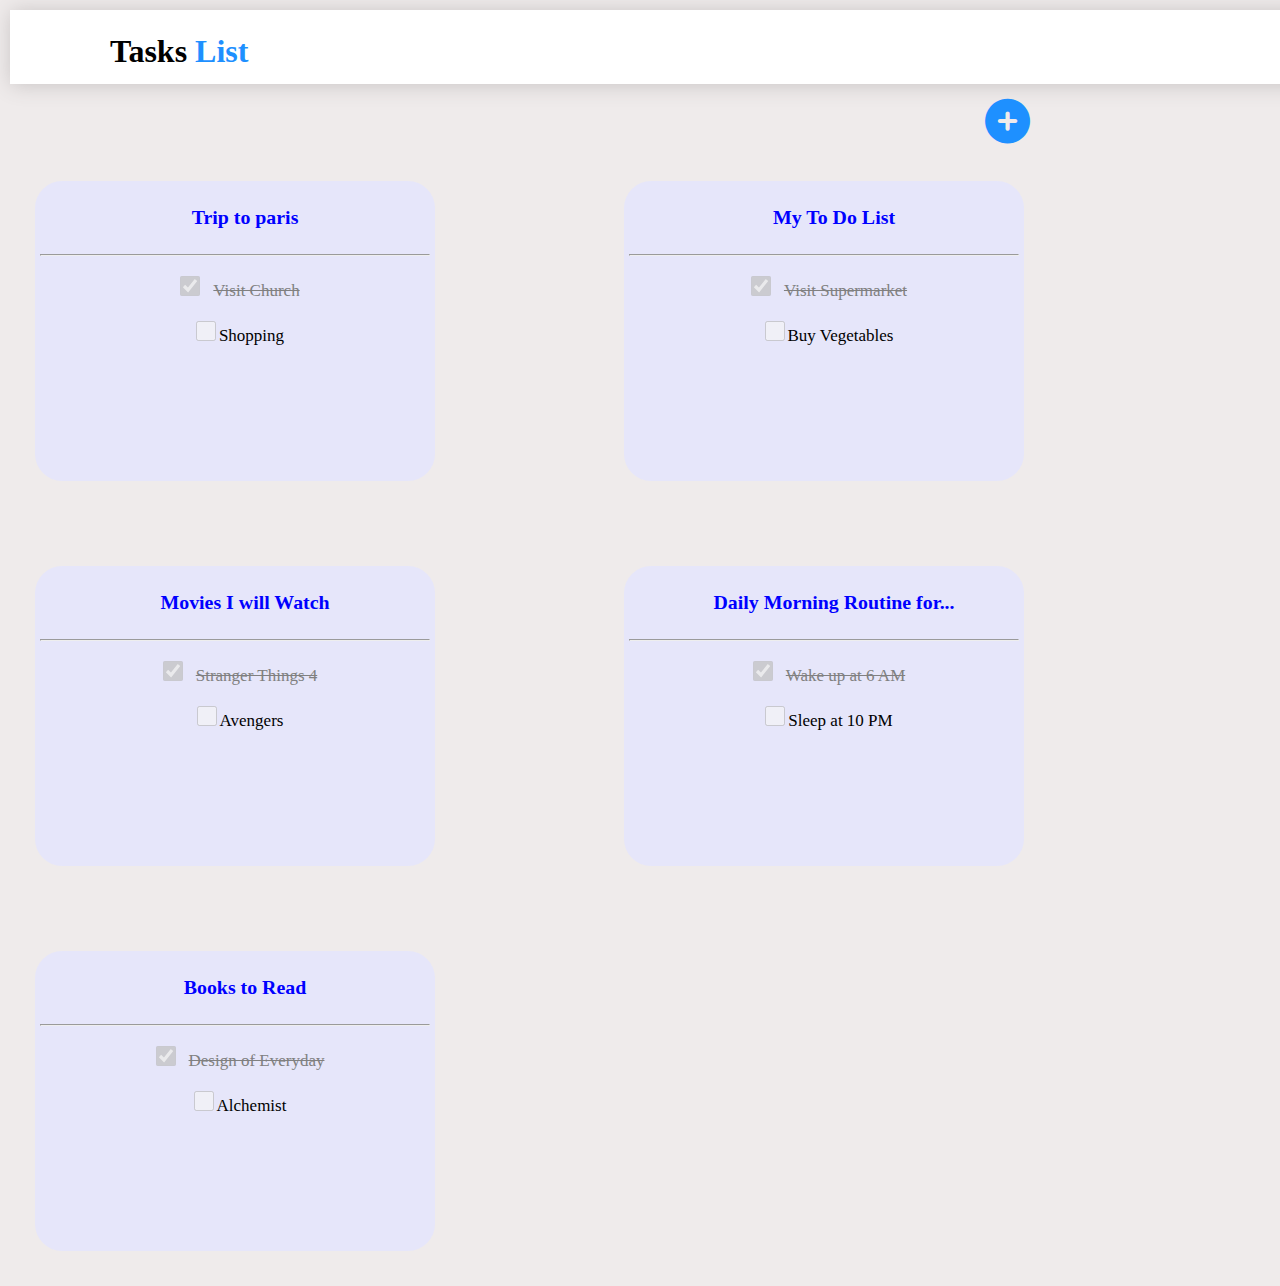
<file: index.html>
<!DOCTYPE html>
<html lang="en">
<head>
    <meta charset="UTF-8">
    <meta http-equiv="X-UA-Compatible" content="IE=edge">
    <meta name="viewport" content="width=device-width, initial-scale=1.0">
    <title>Document</title>
    <link rel="stylesheet" href="https://cdnjs.cloudflare.com/ajax/libs/font-awesome/6.2.1/css/all.min.css"/>
    <link rel="stylesheet" href="style.css">
 </head>
    <body>
        <div class="Parent">
            <h1 >Tasks <span style="color:dodgerblue;">List</span></h1>
        </div>
        <a href="index2.html" ><i class="fa-solid fa-circle-plus circle"></i></a>
        <a href="index2.html" class="add">Add New Task</a>    
    
        <div class="box-parent">
          <div class=" box box1">
            <a href="index3.html" style="text-decoration: none;"><h3>Trip to paris</h3></a>
              <hr>
              <input type="checkbox" checked disabled><span  class="line">Visit Church</span>
                <br>
                    <input type="checkbox" disabled><span>Shopping</span>           
    
        </div>
          <div class=" box box2">
              <h3>My To Do List</h3>
              <hr>
    
                  <input type="checkbox" checked disabled><span  class="line">Visit Supermarket</span>     
    
              <br>
              <input type="checkbox" disabled><span>Buy Vegetables</span>
          </div>
          <div class=" box box3">
              <h3>Movies I will Watch</h3>
              <hr>
              <input type="checkbox" checked disabled><span class="line">Stranger Things 4</span>
              <br>
              <input type="checkbox" disabled><span >Avengers</span> </span>
          </div>
          <div class="box box4">
              <h3>Daily Morning Routine for...</h3>
              <hr>
              <input type="checkbox" checked disabled><span class="line">Wake up at 6 AM</span>
              <br>
              <input type="checkbox" disabled><span>Sleep at 10 PM</span>
          </div>
          <div class="box box5">
              <h3>Books to Read</h3>
              <hr>
                  <input type="checkbox" checked disabled><span class="line" for="checkbox">Design of Everyday</span>         
              <br>
              <input type="checkbox" disabled><span>Alchemist</span>
          </div>
          </div>
    </body>
    </html>
</file>
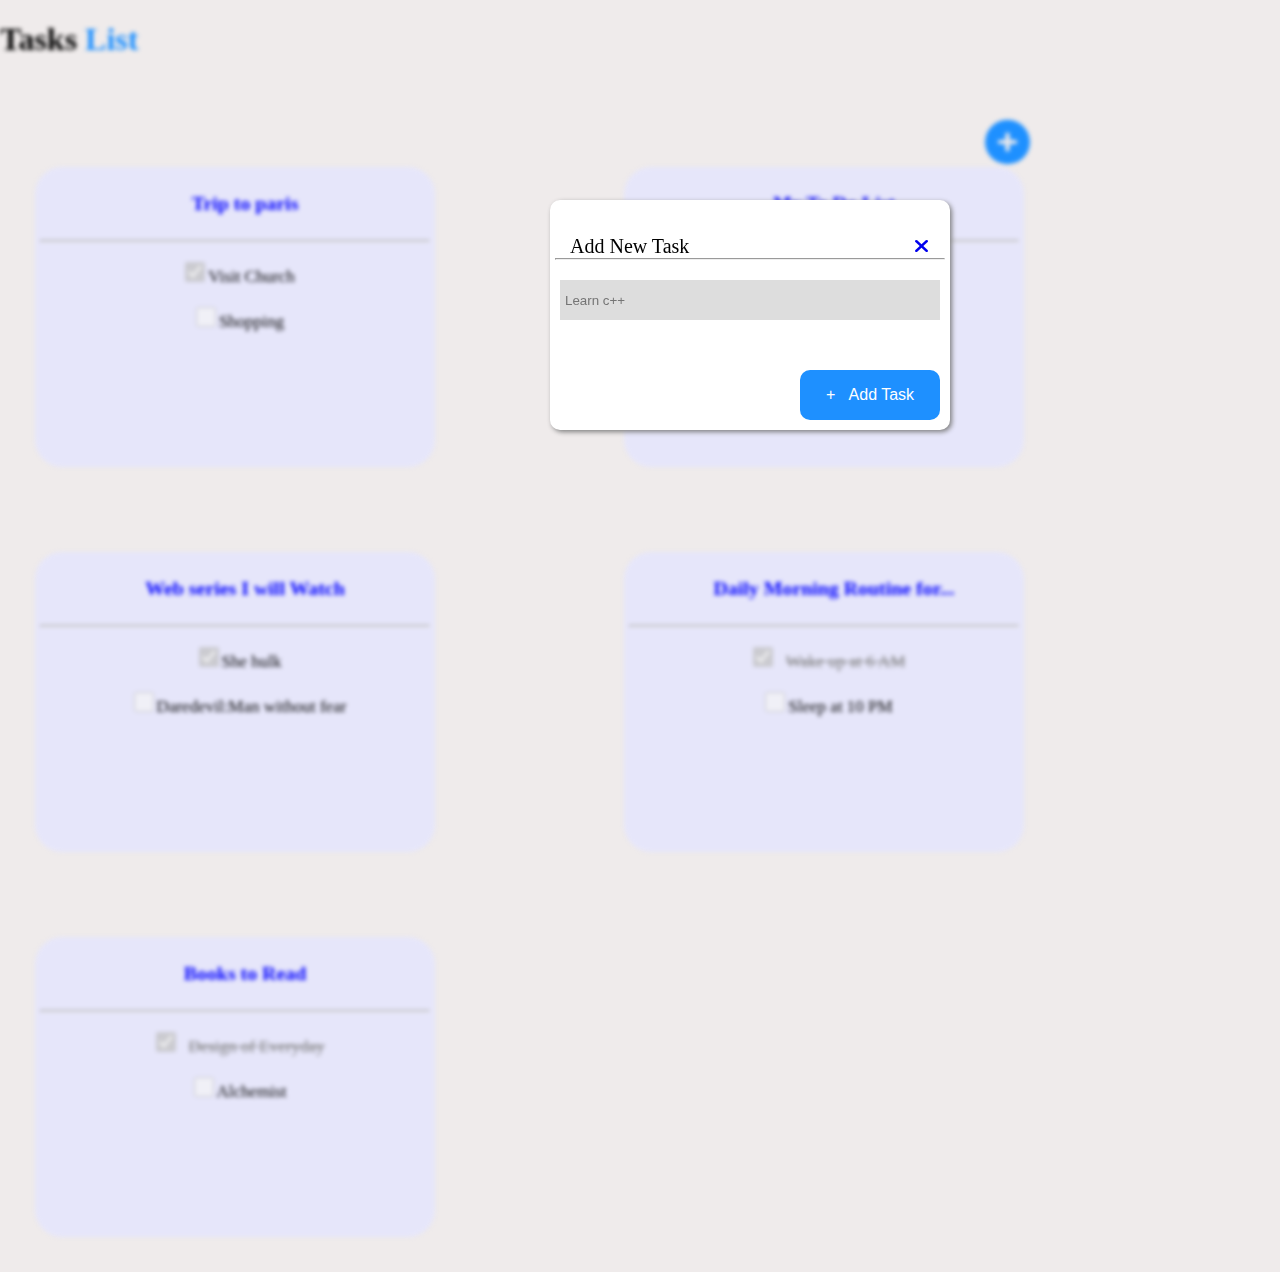
<file: index2.html>
<!DOCTYPE html>
<html lang="en">
<head>
    <meta charset="UTF-8">
    <meta http-equiv="X-UA-Compatible" content="IE=edge">
    <meta name="viewport" content="width=device-width, initial-scale=1.0">
    <title>Document</title>
    <link rel="stylesheet" href="https://cdnjs.cloudflare.com/ajax/libs/font-awesome/6.2.1/css/all.min.css"/>
    <link rel="stylesheet" href="style.css">
</head>
<body>
    <div class="blr">

            <div class="top-box">
                <h1 >Tasks <span style="color:dodgerblue;">List</span></h1>
            </div>
        <i class="fa-solid fa-circle-plus circle"></i>

    <a href="index2.html" class="add">Add New Task</a>  

    <div class="box-parent">
        <div class=" box box1">
            <a href="index3.html" style="text-decoration: none;"><h3>Trip to paris</h3></a>
            <hr>
                <input type="checkbox" checked disabled><span class="strike">Visit Church</span>
            <br>
                <input type="checkbox" disabled><span>Shopping</span>           

        </div>
        <div class=" box box2">
            <h3>My To Do List</h3>
            <hr>

                <input type="checkbox" checked disabled><span class="strike">Visit Supermarket</span>     

            <br>
            <input type="checkbox" disabled><span>Buy cookies</span>
        </div>
        <div class=" box box3">
            <h3>Web series I will Watch</h3>
            <hr>
            <input type="checkbox" checked disabled><span class="strike">She hulk</span>
            <br>
            <input type="checkbox" disabled><span>Daredevil:Man without fear</span>
        </div>
        <div class="box box4">
            <h3>Daily Morning Routine for...</h3>
            <hr>
            <input type="checkbox" checked disabled><span class="line">Wake up at 6 AM</span>
            <br>
            <input type="checkbox" disabled><span>Sleep at 10 PM</span>
        </div>
        <div class="box box5">
            <h3>Books to Read</h3>
            <hr>
                <input type="checkbox" checked disabled><span class="line" for="checkbox">Design of Everyday</span>         
            <br>
            <input type="checkbox" disabled><span>Alchemist</span>
        </div>
        </div>
 </div>
    <div class="menu">
        <p class="menu-heading">Add New Task&nbsp;&nbsp; &nbsp;&nbsp; &nbsp;&nbsp; &nbsp;&nbsp; &nbsp;&nbsp; &nbsp;&nbsp; &nbsp;&nbsp; &nbsp;&nbsp; &nbsp;&nbsp; &nbsp;&nbsp; &nbsp;&nbsp; &nbsp;&nbsp; &nbsp;&nbsp; &nbsp;&nbsp; &nbsp;&nbsp; <a href="index.html"> <span><i class="fa-solid fa-xmark">
        </i></a></span></p>
        <hr>
        <input type="text" class="input" placeholder="Learn c++"><br>
        <a href="index.html" ><button class="menu-add">+ &nbsp;&nbsp;Add Task</button></a>
    </div>   
</body>
</html>
</file>
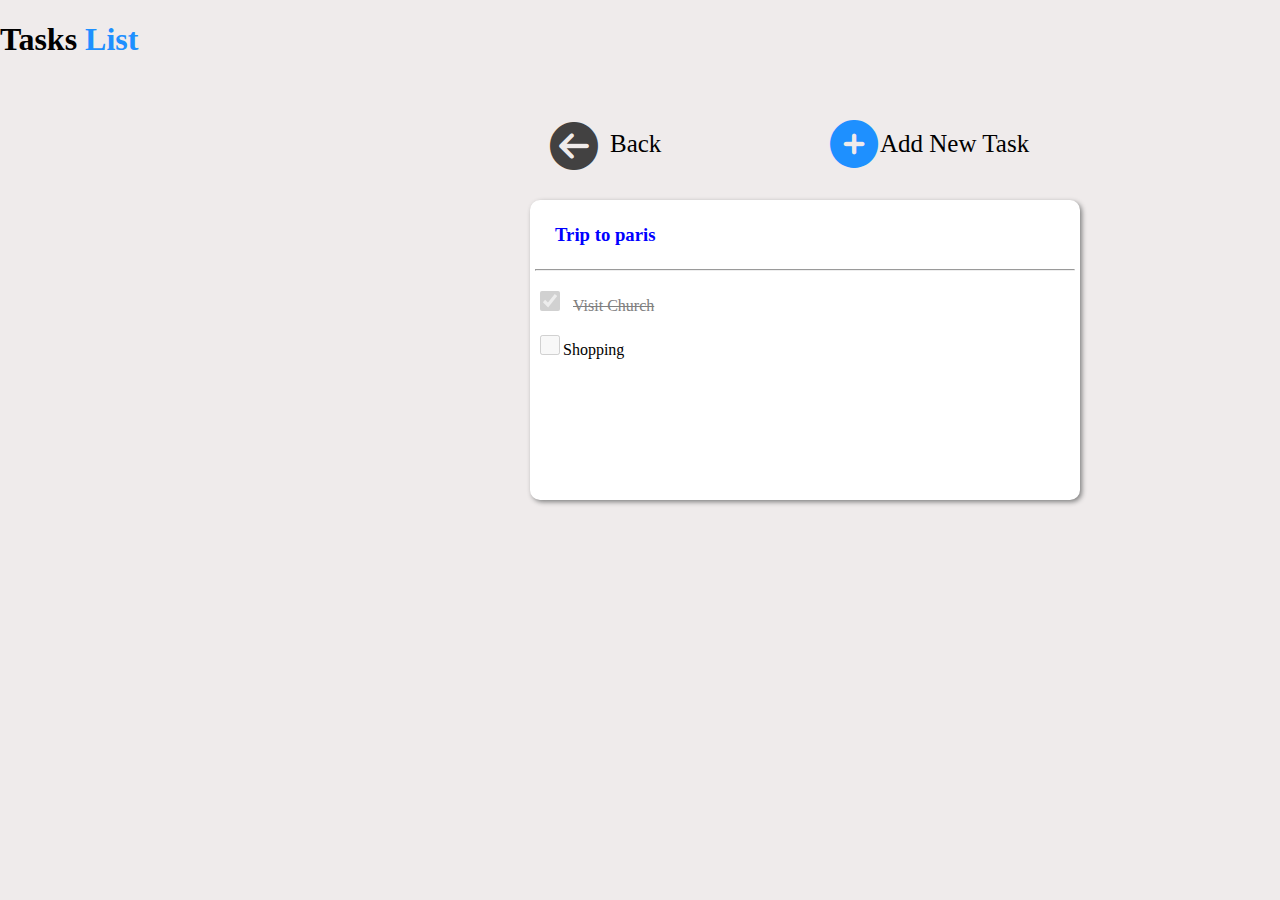
<file: index3.html>
<!DOCTYPE html>
<html lang="en">
<head>
    <meta charset="UTF-8">
    <meta http-equiv="X-UA-Compatible" content="IE=edge">
    <meta name="viewport" content="width=device-width, initial-scale=1.0">
    <link rel="stylesheet" href="https://cdnjs.cloudflare.com/ajax/libs/font-awesome/6.2.1/css/all.min.css"/>
    <link rel="stylesheet" href="style.css">
    <title>Document</title>
</head>
<body>
    <div class="last-page">
        <div class="top-box">
            <h1 >Tasks <span style="color:dodgerblue;">List</span></h1>
        </div>
    <div class="center">
        <a href="index.html" style="text-decoration:none;" ><i class="fa-solid fa-circle-arrow-left arrow"></i><font id="back">Back</font></a>
        <a href="index4.html" style="text-decoration:none;" ><i class="fa-solid fa-circle-plus circleplus"></i><span id="add2">Add New Task</span></a>
</div>
</div>
        <div class="menu-container1">
            <a href="index3.html" style="text-decoration: none;"><h3>Trip to paris</h3></a>
          <hr>

                    <input type="checkbox" checked disabled><span class="line">Visit Church</span>
                <br>
                    <input type="checkbox" disabled><span>Shopping</span> 
        </div>
    </div> 
   
</body>
</html>
</file>
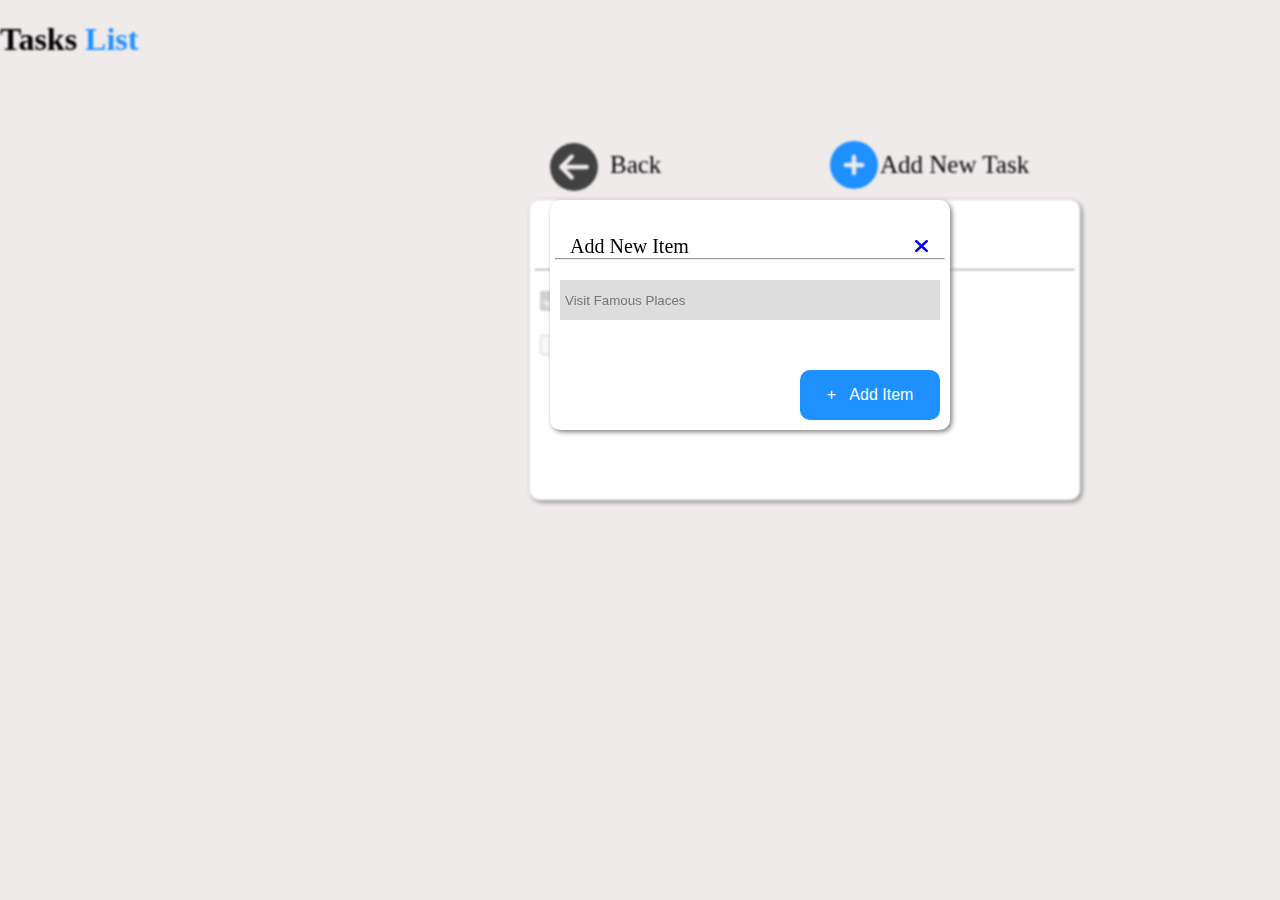
<file: index4.html>
<!DOCTYPE html>
<html lang="en">
<head>
    <meta charset="UTF-8">
    <meta http-equiv="X-UA-Compatible" content="IE=edge">
    <meta name="viewport" content="width=device-width, initial-scale=1.0">
    <title>Document</title>
    <link rel="stylesheet" href="https://cdnjs.cloudflare.com/ajax/libs/font-awesome/6.2.1/css/all.min.css"/>
    <link rel="stylesheet" href="style.css">
</head>
<body>
    
        <div class="child">
        <div class="last-page">
            <div class="top-box">
                <h1>Tasks <span style="color:dodgerblue;">List</span></h1>
            </div>
            <div class="center">
                <a href="index1.html" style="text-decoration:none;" ><i class="fa-solid fa-circle-arrow-left arrow"></i><font id="back">Back</font></a>
                <a href="index4.html" style="text-decoration:none;" ><i class="fa-solid fa-circle-plus circleplus"></i><span id="add2">Add New Task</span></a>
            </div>
        </div>
    </div>
    <div class="menu-container">
        <a href="index3.html" style="text-decoration: none;"><h3>Trip to paris</h3></a>
      <hr>

                <input type="checkbox" checked disabled><span class="line">Visit Church</span>
            <br>
                <input type="checkbox" disabled><span>Shopping</span> 
    </div>
</div>  
        <div class="menu">
            <p class="menu-heading">Add New Item &nbsp;&nbsp;&nbsp;&nbsp;&nbsp;&nbsp;&nbsp;&nbsp;&nbsp;&nbsp;&nbsp;&nbsp;&nbsp;&nbsp;&nbsp;&nbsp;&nbsp;&nbsp;&nbsp;&nbsp;&nbsp;&nbsp;&nbsp;&nbsp;&nbsp;&nbsp;&nbsp;&nbsp;&nbsp;&nbsp;&nbsp;&nbsp;&nbsp;&nbsp;&nbsp;&nbsp;&nbsp;&nbsp; &nbsp;&nbsp;&nbsp;&nbsp;  <a href="index3.html"> <span><i class="fa-solid fa-xmark">
            </i></a></span></p>
            <hr>
            <input type="text" class="input" placeholder="Visit Famous Places"><br>
            <button class="menu-add">+ &nbsp;&nbsp;Add Item</button>
            </div> 
</body>
</html>
</file>
<file: style.css>
body{
    margin:0;
    padding:0;
    width:100%;
    background-color: rgb(239, 235, 235);
   overflow: hidden;
  
}
.Parent{
    background-color: white;
    width:100%;
    height:70px;
    box-shadow: 1px 1px 20px rgb(199, 195, 195);
    margin: 10px;
    padding:2px;
    position: relative;
   padding-left: 100px;
   padding-right: -100px;



}
.h1{
   margin: 10px 180px;
   padding-right: -30px;
   padding-left: 30px;
    font-size: 2.5em;


}
.circle{
    color:dodgerblue;
    font-size: 2.8em;
    position: absolute;
    top:100px;
    right:250px;
}
.add{
   position:relative;
    text-decoration: none;
    right:-1600px;
    bottom: -10px;
    font-size: 2em;
    text-decoration: none;
    color: black;
}
h3{
    color: blue;
    padding: 5px;
    margin-left: 20px;
}
input{
    width:20px;
    height:20px;
    line-height: 10px;
    padding: 5px;
    margin-left: 10px;
    margin-top: 20px;
}
span.line{
    color:gray;
    margin-left: 10px;
    text-decoration: line-through;

        margin-left: 10px;

}

hr{
    margin: 0 5px;
    color: transparent;
   
}

.box{

        width: 400px;
        height: 300px;
        border-radius: 27px;
        text-align: center;
        font-size: 17px;
        display: inline-block;
        margin: 35px;
        margin-top: 50px;
        gap: 30px;
        background: lavender;
        margin-right: 150px;
        border-width: 3px;
}
.box:hover{
    cursor: pointer;
    box-shadow: 2px 2px 5px gray;
}
.blr{
    filter: blur(2.2px);


 }
 .menu{
    position: absolute;
    width:400px;
    height:230px;
    background-color: rgb(255, 255, 255);
    top:200px;
    left:550px;
    border-radius: 10px;

    box-shadow: 2px 2px 5px gray;
}
.close{
    position: absolute;
    top:20px;
    left: 300px;
    text-decoration: none;
    font-size: 3em;
    color: gray;
}

.close:hover{
    cursor:pointer;

}
.input{
    width:370px;
    height: 30px;
    background-color: rgb(221, 221, 221);
    border: none;

}
.menu-add{
    margin-top: 50px;
    background-color: dodgerblue;
    width:140px;
    height:50px;
    border: none;
    border-radius: 10px;
    color: white;
    font-size: 1em;
    margin-left: 250px;
    text-decoration: none;
}
.menu-add:hover{
    cursor: pointer;
}
.menu-heading{
    font-size:20px;
    margin: 35px 0 0 20px;
}
.menu-container1{
    width:550px;
    height:300px;
    background-color: white;
    position: absolute;
    top:200px;
    left:530px;
    box-shadow: 2px 2px 5px grey;
    border-radius: 10px;
}
.menu-container:hover{
    cursor: pointer;
}


.circleplus{
    font-size: 3em;
    color: dodgerblue;
    position: absolute;
    top:120px;
    left:830px;
}
.arrow{
    color:rgb(66, 65, 65);
    font-size:3em;
    position: absolute;
    top:122px;
    left:550px;
}
#back{
    color: black;
    position: absolute;
    font-size: 25px;
    top:130px;
    left:610px;
}
#add2{

    color: black;
    position: absolute;
    top:130px;
    left:880px;
    font-size: 25px;
}

.child{
    filter: blur(1.3px);
   position: relative
}
.menu-container{
    width:550px;
    height:300px;
    background-color: white;
    position: absolute;
    top:200px;
    left:530px;
    box-shadow: 2px 2px 5px grey;
    border-radius: 10px;
}
.menu-container{
    filter: blur(1.3px);    
}
</file>
